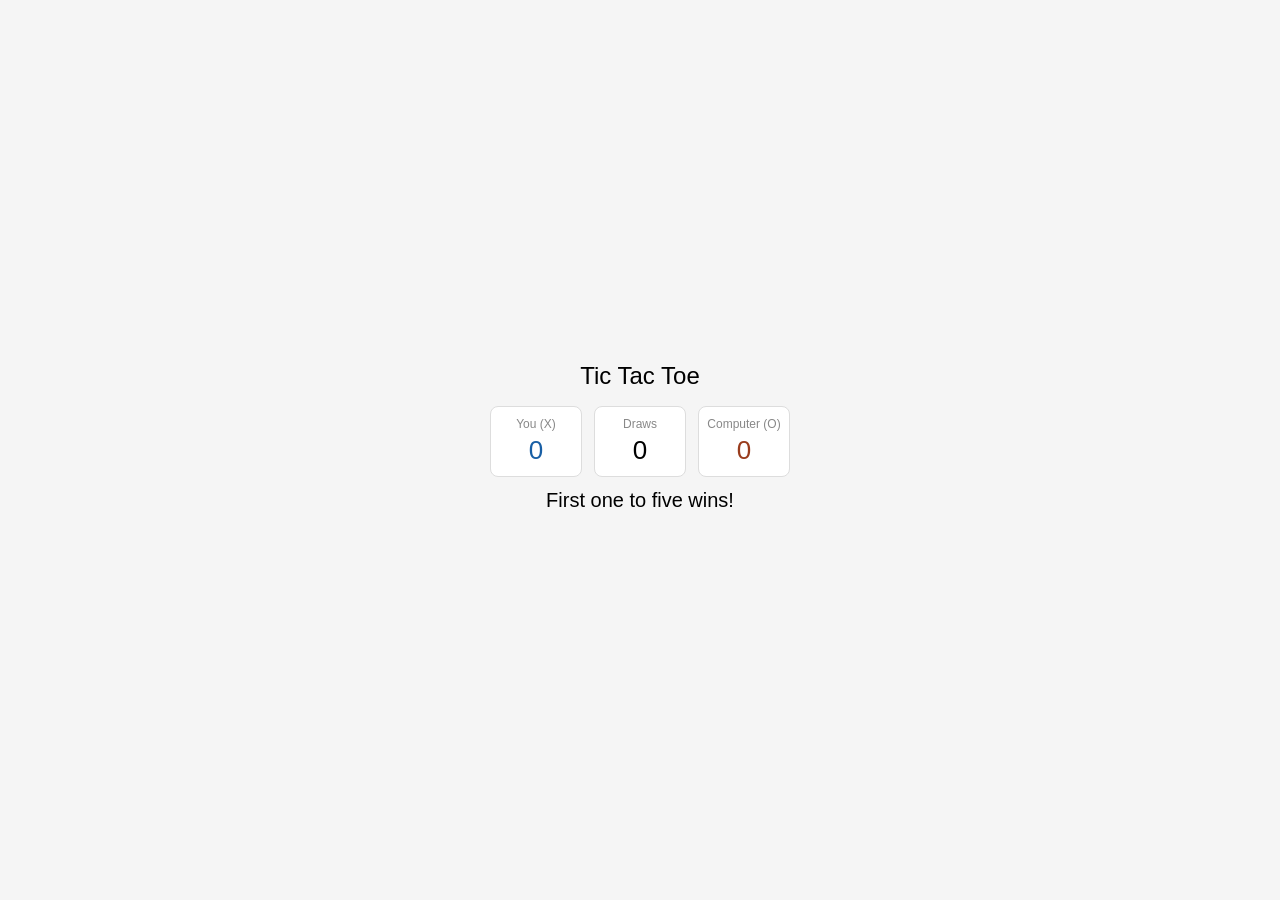
<file: ai.html>
<!DOCTYPE html>
<html lang="en">
<head>
<meta charset="UTF-8">
<meta name="viewport" content="width=device-width, initial-scale=1.0">
<title>Tic Tac Toe</title>
<style>
  body { font-family: sans-serif; display: flex; flex-direction: column; align-items: center; justify-content: center; min-height: 100vh; margin: 0; background: #f5f5f5; }
  h1 { font-size: 24px; font-weight: 500; margin-bottom: 0.5rem; }
  .scoreboard { display: flex; justify-content: center; gap: 12px; width: 300px; margin: 0.5rem auto; }
  .score-card { flex: 1; background: #fff; border: 1px solid #ddd; border-radius: 8px; padding: 10px 8px; text-align: center; }
  .score-label { font-size: 12px; color: #888; margin-bottom: 4px; }
  .score-val { font-size: 26px; font-weight: 500; }
  .score-val.you { color: #185FA5; }
  .score-val.cpu { color: #993C1D; }
  .board { display: grid; grid-template-columns: repeat(3, 1fr); gap: 10px; width: 300px; margin: 1rem auto; }
  .cell { aspect-ratio: 1; background: #fff; border: 1px solid #ddd; border-radius: 8px; font-size: 48px; font-weight: 500; cursor: pointer; display: flex; align-items: center; justify-content: center; transition: background 0.15s; }
  .cell:hover:not(.taken) { background: #f0f0f0; }
  .cell.taken { cursor: default; }
  .cell.x-cell { color: #185FA5; }
  .cell.o-cell { color: #993C1D; }
  .cell.win-cell { background: #ddeeff; }
  .status { font-size: 20px; font-weight: 500; min-height: 30px; margin: 0.25rem 0; }
  button { margin-top: 1rem; padding: 10px 28px; font-size: 15px; border-radius: 8px; border: 1px solid #ccc; background: #fff; cursor: pointer; }
  button:hover { background: #f0f0f0; }
</style>
</head>
<body>
<h1>Tic Tac Toe</h1>
<div class="scoreboard">
  <div class="score-card">
    <div class="score-label">You (X)</div>
    <div class="score-val you" id="score-you">0</div>
  </div>
  <div class="score-card">
    <div class="score-label">Draws</div>
    <div class="score-val" id="score-draw">0</div>
  </div>
  <div class="score-card">
    <div class="score-label">Computer (O)</div>
    <div class="score-val cpu" id="score-cpu">0</div>
  </div>
</div>
<p class="status" id="status"></p>
<div class="board" id="board"></div>
<button id="restart" style="display:none">Play again</button>
<script>
const WIN_LINES = [[0,1,2],[3,4,5],[6,7,8],[0,3,6],[1,4,7],[2,5,8],[0,4,8],[2,4,6]];
let board, gameOver, playerTurn;
let scores = { you: 0, cpu: 0, draw: 0 };
let roundCount = 0;
const WIN_LIMIT = 5;
let matchOver = false;

function init() {
  board = Array(9).fill(null);
  gameOver = false;
  roundCount++;
  playerTurn = (roundCount % 2 === 1);
  document.getElementById('restart').style.display = 'none';

  if (playerTurn) {
    document.getElementById('status').textContent = 'Your turn — pick a square';
    render();
  } else {
    document.getElementById('status').textContent = 'Computer goes first…';
    render();
    setTimeout(computerMove, 700);
  }
}

function render() {
  const el = document.getElementById('board');
  el.innerHTML = '';
  board.forEach((v, i) => {
    const cell = document.createElement('div');
    cell.className = 'cell' + (v ? ' taken' : '') + (v === 'X' ? ' x-cell' : v === 'O' ? ' o-cell' : '');
    cell.textContent = v || '';
    if (!v && !gameOver && playerTurn) cell.onclick = () => playerMove(i);
    el.appendChild(cell);
  });
}

function updateScoreboard() {
  document.getElementById('score-you').textContent = scores.you;
  document.getElementById('score-cpu').textContent = scores.cpu;
  document.getElementById('score-draw').textContent = scores.draw;
}

function checkWinner(b) {
  for (const [a, c, d] of WIN_LINES) {
    if (b[a] && b[a] === b[c] && b[a] === b[d]) return { winner: b[a], line: [a, c, d] };
  }
  if (b.every(v => v)) return { winner: 'draw' };
  return null;
}

function highlight(line) {
  const cells = document.querySelectorAll('.cell');
  line.forEach(i => cells[i].classList.add('win-cell'));
}

function endGame(result) {
  gameOver = true;
  const status = document.getElementById('status');
  const restartBtn = document.getElementById('restart');

  if (result.winner === 'X') {
    scores.you++;
    highlight(result.line);
    status.textContent = 'You win!';
  } 
  else if (result.winner === 'O') {
    scores.cpu++;
    highlight(result.line);
    status.textContent = 'You lose!';
  } 
  else {
    scores.draw++;
    status.textContent = "It's a draw!";
  }

  updateScoreboard();

  // CHECK MATCH WIN
  if (scores.you === WIN_LIMIT || scores.cpu === WIN_LIMIT) {
    matchOver = true;

    if (scores.you === WIN_LIMIT) {
      status.textContent = "🎉 You won the match!";
    } else {
      status.textContent = "💻 Computer won the match!";
    }

    restartBtn.textContent = "Play Again (New Match)";
    restartBtn.style.display = 'block';
    restartBtn.onclick = resetMatch;
    return;
  }

  restartBtn.style.display = 'block';
  restartBtn.textContent = "Play again";
  restartBtn.onclick = init;
}

function resetMatch() {
  scores = { you: 0, cpu: 0, draw: 0 };
  updateScoreboard();
  roundCount = 0;
  matchOver = false;
  init();
}

function playerMove(i) {
  if (board[i] || gameOver || !playerTurn) return;
  board[i] = 'X';
  playerTurn = false;
  render();
  const result = checkWinner(board);
  if (result) { endGame(result); return; }
  document.getElementById('status').textContent = 'Computer is thinking…';
  setTimeout(computerMove, 500);
}

function computerMove() {
  const move = bestMove(board);
  if (move === null) return;
  board[move] = 'O';
  playerTurn = true;
  render();
  const result = checkWinner(board);
  if (result) { endGame(result); return; }
  document.getElementById('status').textContent = 'Your turn — pick a square';
}

function minimax(b, isMax) {
  const r = checkWinner(b);
  if (r) { if (r.winner === 'O') return 10; if (r.winner === 'X') return -10; return 0; }
  const empty = b.map((v,i) => v ? null : i).filter(i => i !== null);
  if (!empty.length) return 0;
  let best = isMax ? -Infinity : Infinity;
  for (const i of empty) {
    b[i] = isMax ? 'O' : 'X';
    const score = minimax(b, !isMax);
    b[i] = null;
    best = isMax ? Math.max(best, score) : Math.min(best, score);
  }
  return best;
}

function bestMove(b) {
  const empty = b.map((v,i) => v ? null : i).filter(i => i !== null);
  if (!empty.length) return null;
  let best = -Infinity, move = empty[0];
  for (const i of empty) {
    b[i] = 'O';
    const score = minimax(b, false);
    b[i] = null;
    if (score > best) { best = score; move = i; }
  }
  return move;
}

document.getElementById('restart').onclick = init;

document.getElementById('status').textContent = 'First one to five wins!';
setTimeout(init, 3000);
</script>

</body>
</html>
</file>
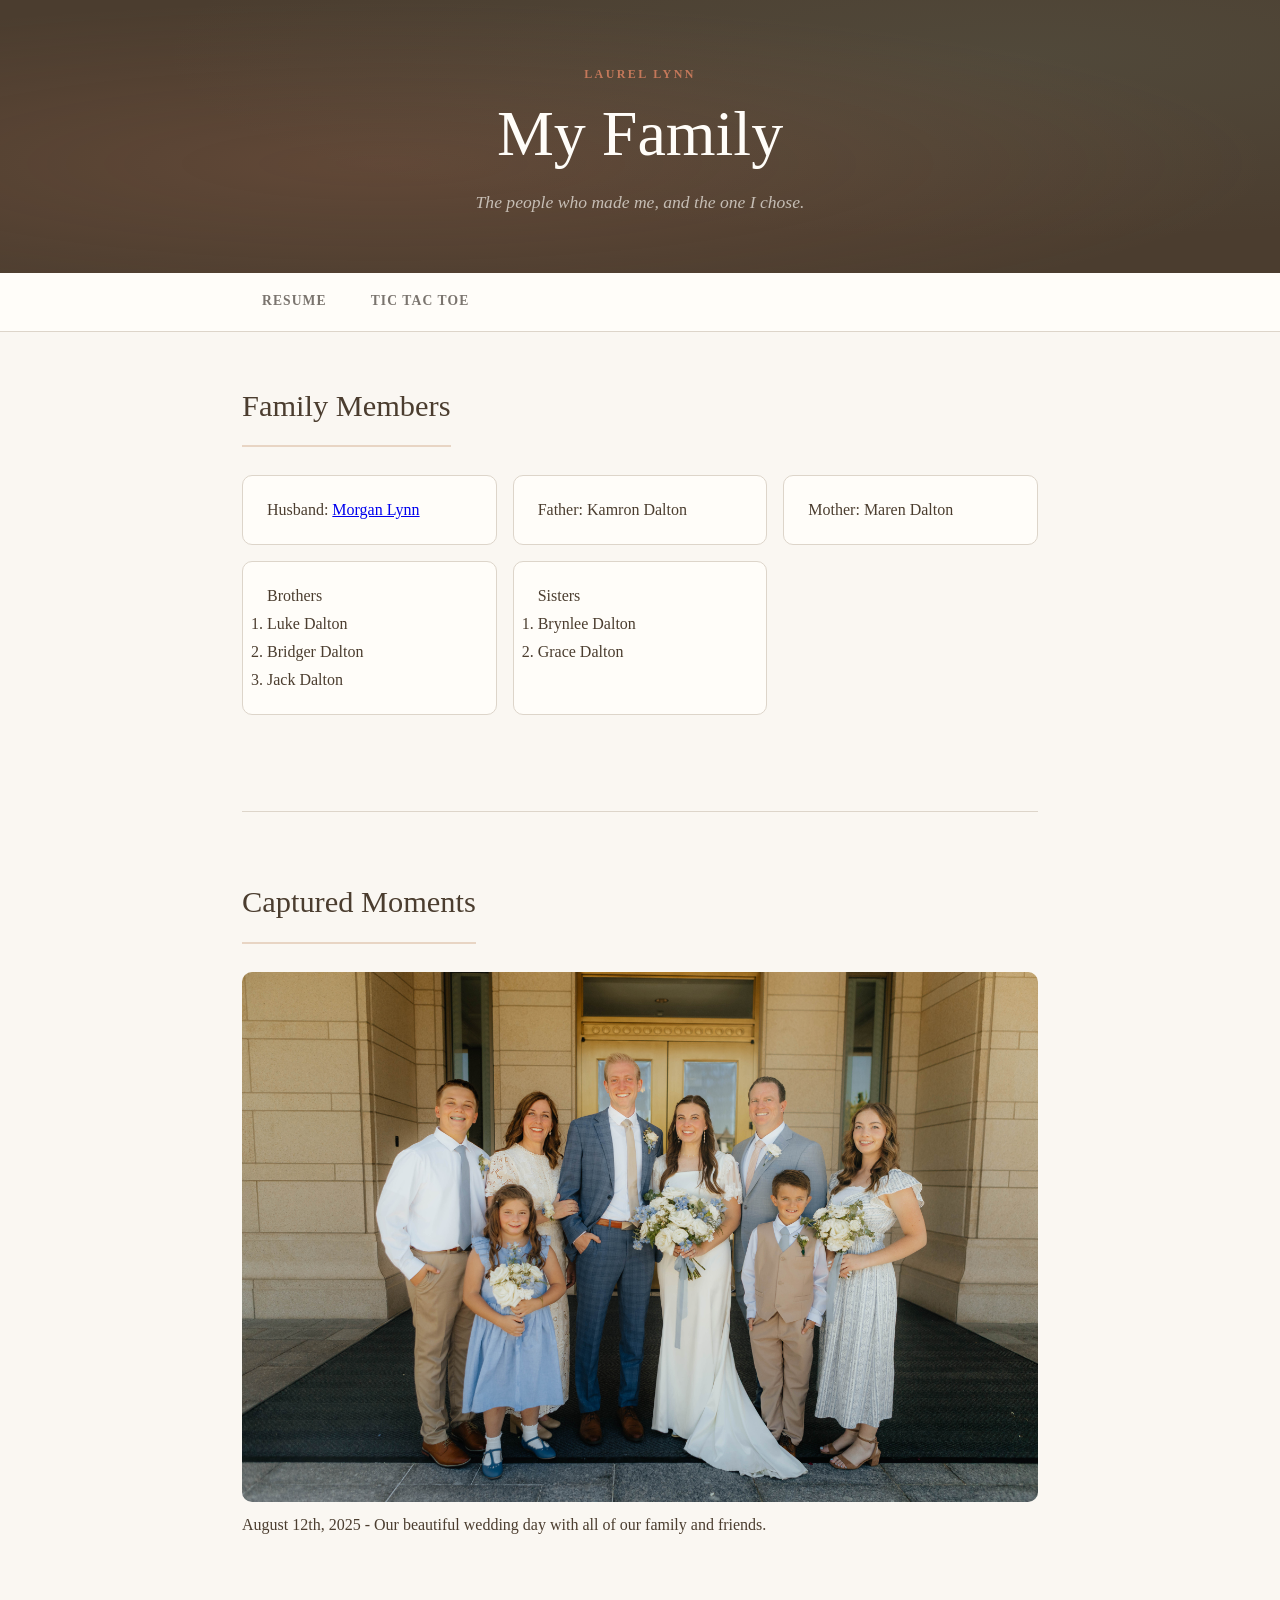
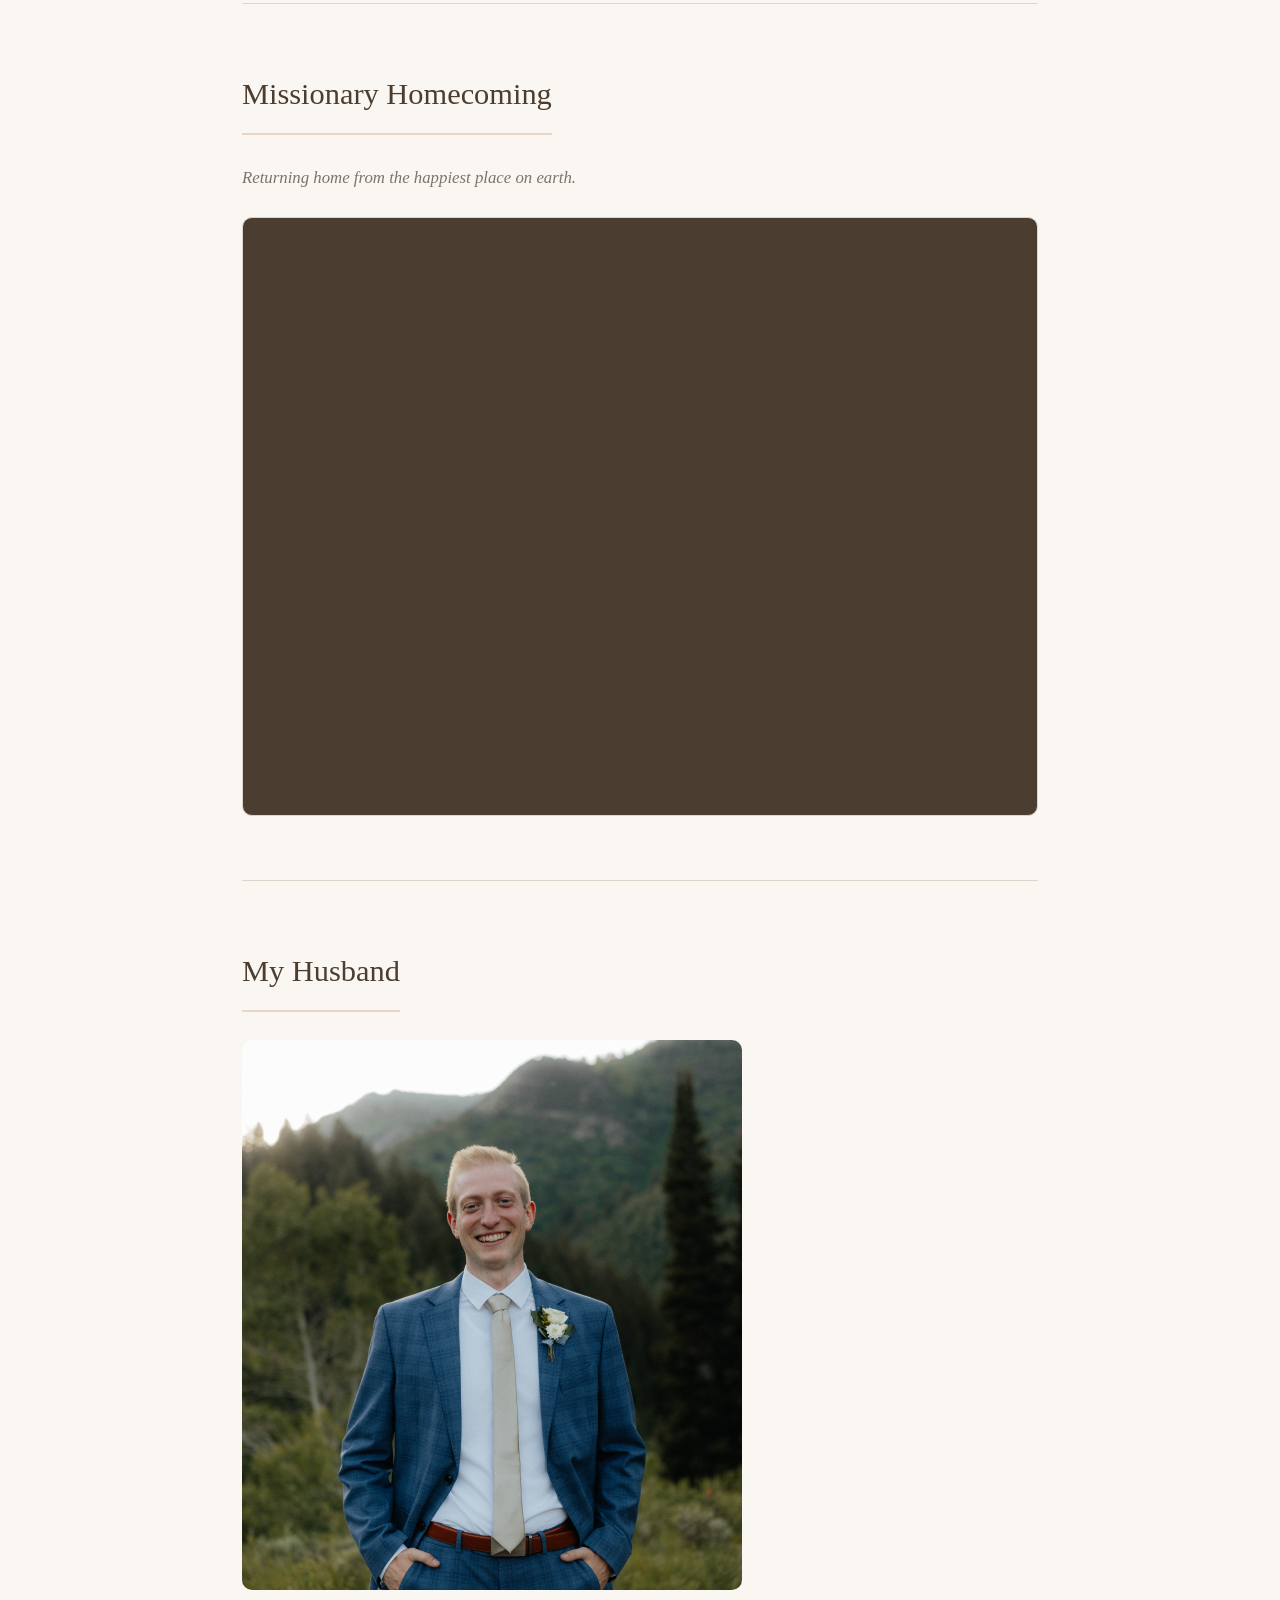
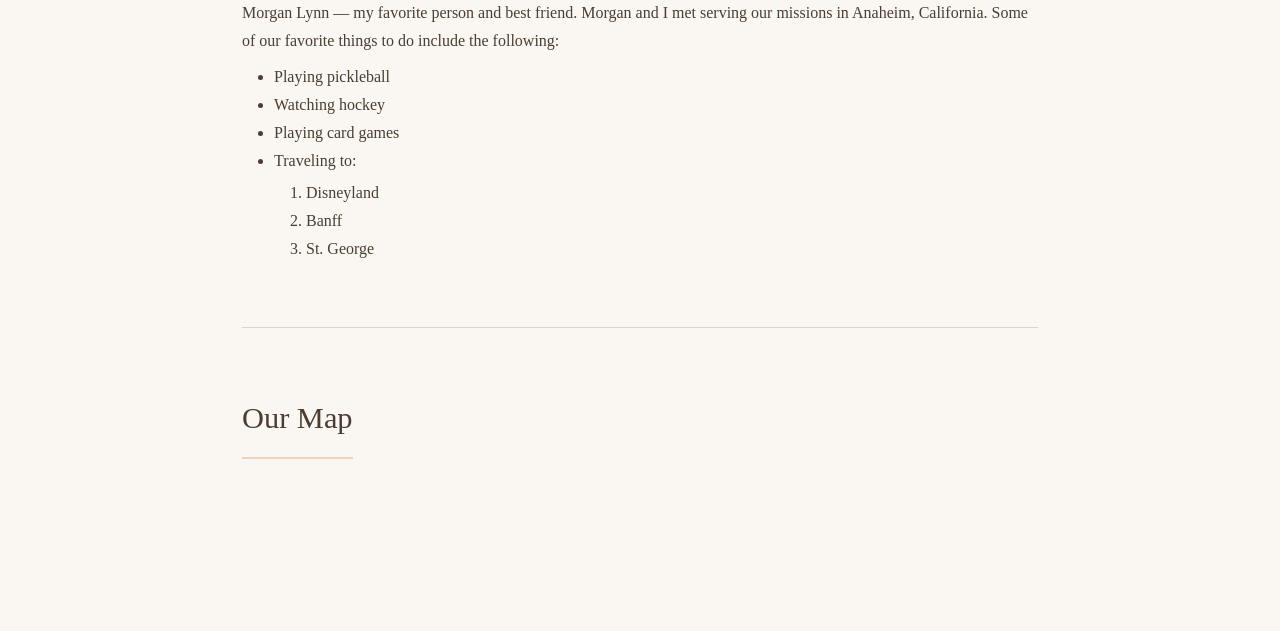
<file: fromScratch.html>
<!DOCTYPE html>
<html lang="en">
<head>
    <meta charset="UTF-8">
    <meta name="viewport" content="width=device-width, initial-scale=1.0">
    <title>My Family | Laurel Lynn</title>
    <link rel="stylesheet" type="text/css" href="../css/myStyles.css">
    <link rel="preconnect" href="https://fonts.googleapis.com">
    <link rel="preconnect" href="https://fonts.gstatic.com" crossorigin>
    <link href="https://fonts.googleapis.com/css2?family=Playfair+Display:ital,wght@0,400;0,600;1,400&family=Lato:wght@300;400;700&display=swap" rel="stylesheet">
</head>
<body>

    <header class="site-header">
        <div class="header-inner">
            <p class="site-eyebrow">Laurel Lynn</p>
            <h1 class="site-title">My Family</h1>
            <p class="site-tagline">The people who made me, and the one I chose.</p>
        </div>
    </header>

    <nav class="site-nav">
        <div class="nav-inner">
            <a href="../index.html">Resume</a>
            <a href="ai.html">Tic Tac Toe</a>

        </div>
    </nav>

    <main class="site-main">

        <!-- Family Members Section -->
        <section class="content-section">
            <h2 class="section-title">Family Members</h2>
            <div class="family-grid">

                <div class="family-card husband-card">
                    <span class="card-label">Husband:</span>
                    <a href="#morgan-photo" class="family-name-link">Morgan Lynn</a>
                </div>

                <div class="family-card">
                    <span class="card-label">Father:</span>
                    <span class="family-name">Kamron Dalton</span>
                </div>

                <div class="family-card">
                    <span class="card-label">Mother:</span>
                    <span class="family-name">Maren Dalton</span>
                </div>

                <div class="family-card siblings-card">
                    <span class="card-label">Brothers</span>
                    <ol class="sibling-list">
                        <li>Luke Dalton</li>
                        <li>Bridger Dalton</li>
                        <li>Jack Dalton</li>
                    </ol>
                </div>

                <div class="family-card siblings-card">
                    <span class="card-label">Sisters</span>
                    <ol class="sibling-list">
                        <li>Brynlee Dalton</li>
                        <li>Grace Dalton</li>
                    </ol>
                </div>
            </div>
        </section>

        <!-- Wedding Photo Section -->
        <section class="content-section photo-section">
            <h2 class="section-title">Captured Moments</h2>
            <div class="photo-frame">
                <img src="../assets/img/WedL&MPart1-129 copy.jpg" alt="Family Wedding Photo" class="hero-photo">
                <p class="photo-caption">August 12th, 2025 - Our beautiful wedding day with all of our family and friends.</p>
            </div>
        </section>

        <!-- Video Section -->
        <section class="content-section">
            <h2 class="section-title">Missionary Homecoming</h2>
            <p class="section-intro">Returning home from the happiest place on earth.</p>
            <div class="video-wrapper">
                <iframe
                    src="https://www.youtube.com/embed/ZXV2NRz1iek?si=ar79hNtOFE_5ha5w"
                    title="Missionary Homecoming Video"
                    frameborder="0"
                    allow="accelerometer; autoplay; clipboard-write; encrypted-media; gyroscope; picture-in-picture; web-share"
                    referrerpolicy="strict-origin-when-cross-origin"
                    allowfullscreen>
                </iframe>
            </div>
        </section>

        <!-- Husband Section -->
        <section class="content-section husband-section">
            <h2 class="section-title">My Husband</h2>
            <div class="husband-layout">
                <div class="husband-photo-wrap">
                    <img id="morgan-photo" src="../assets/img/morgan31.jpg" alt="Photo of Morgan Lynn" class="portrait-photo">
                </div>
                <div class="husband-text">
                    <p>Morgan Lynn — my favorite person and best friend. Morgan and I met serving our missions in Anaheim, California. Some of our favorite things to do include the following:</p>
                    <ul>
                        <li>Playing pickleball</li>
                        <li>Watching hockey</li>
                        <li>Playing card games</li>

                        <li>Traveling to: 
                            <ol>
                                <li>Disneyland</li>
                                <li>Banff</li>
                                <li>St. George</li>
                            </ol>
                        </li>
                    </ul>
                </div>
            </div>
        </section>

        <!-- Map Section -->
        <section class="content-section map-section">
            <h2 class="section-title">Our Map</h2>
            <div class="tableau-wrapper">
                <div class='tableauPlaceholder' id='viz1776742415502' style='position: relative'>
                    <noscript>
                        <a href='#'><img alt='Map2' src='https://public.tableau.com/static/images/Bo/Book2_12124/Map2/1_rss.png' style='border: none' /></a>
                    </noscript>
                    <object class='tableauViz' style='display:none;'>
                        <param name='host_url' value='https%3A%2F%2Fpublic.tableau.com%2F' />
                        <param name='embed_code_version' value='3' />
</file>
<file: css/myStyles.css>
/* ============================================================
   myStyles.css — Laurel Lynn Family Site
   Warm editorial aesthetic | Playfair Display + Lato
   ============================================================ */

/* ---------- Reset & Base ---------- */
*, *::before, *::after {
    box-sizing: border-box;
    margin: 0;
    padding: 0;
}

:root {
    --cream:        #FAF7F2;
    --warm-white:   #FFFDF9;
    --parchment:    #F0EAE0;
    --blush:        #E8D5C4;
    --terracotta:   #C4785A;
    --terracotta-dk:#9E5C42;
    --sage:         #7A9E8A;
    --charcoal:     #4b3d2f;
    --mid-gray:     #7A746E;
    --light-border: #DDD5CA;

   font font-family: Arial, "Helvetica Neue", Helvetica, sans-serif;

    --max-width: 860px;
    --section-gap: 4rem;
}

html {
    scroll-behavior: smooth;
}

img {
    max-width: 100%;       /* never overflow their container */
    object-fit: cover;     /* crop to fill the box cleanly */
    object-position: center; /* focus on the center of the image */
    border-radius: 10px;
}

#morgan-photo {
    width: 500px;
    height: 550px;
    object-fit: cover;
    border-radius: 10px;
}

.video-wrapper {
    position: relative;
    padding-bottom: 75%;  /* increase from 56.25% — try 75% or higher */
    height: 0;
    overflow: hidden;
    border-radius: 10px;
    border: 1px solid var(--light-border);
    background: var(--charcoal);
}

.video-wrapper iframe {
    position: absolute;
    top: 0;
    left: 0;
    width: 100%;
    height: 100%;
    border: none;
}

body {
    background-color: var(--cream);
    color: var(--charcoal);
    font-family: var(--font-sans);
    font-size: 16px;
    line-height: 1.75;
    font-weight: 300;
}

/* ---------- Header ---------- */
.site-header {
    background-color: var(--charcoal);
    color: var(--warm-white);
    text-align: center;
    padding: 4rem 2rem 3.5rem;
    position: relative;
    overflow: hidden;
}

.site-header::before {
    content: '';
    position: absolute;
    inset: 0;
    background: radial-gradient(ellipse at 30% 60%, rgba(196,120,90,0.18) 0%, transparent 70%),
                radial-gradient(ellipse at 80% 20%, rgba(122,158,138,0.12) 0%, transparent 60%);
    pointer-events: none;
}

.header-inner {
    position: relative;
    z-index: 1;
    max-width: var(--max-width);
    margin: 0 auto;
}

.site-eyebrow {
    font-family: var(--font-sans);
    font-size: 0.75rem;
    font-weight: 700;
    letter-spacing: 0.2em;
    text-transform: uppercase;
    color: var(--terracotta);
    margin-bottom: 0.75rem;
}

.site-title {
    font-family: var(--font-serif);
    font-size: clamp(2.5rem, 6vw, 4rem);
    font-weight: 400;
    line-height: 1.15;
    color: var(--warm-white);
    margin-bottom: 1rem;
}

.site-tagline {
    font-family: var(--font-serif);
    font-style: italic;
    font-size: 1.1rem;
    color: rgba(255,253,249,0.65);
}

/* ---------- Navigation ---------- */
.site-nav {
    background-color: var(--warm-white);
    border-bottom: 1px solid var(--light-border);
    position: sticky;
    top: 0;
    z-index: 100;
}

.nav-inner {
    max-width: var(--max-width);
    margin: 0 auto;
    padding: 0 2rem;
    display: flex;
    gap: 0.25rem;
}

.site-nav a {
    display: inline-block;
    padding: 1rem 1.25rem;
    font-family: var(--font-sans);
    font-size: 0.85rem;
    font-weight: 700;
    letter-spacing: 0.08em;
    text-transform: uppercase;
    color: var(--mid-gray);
    text-decoration: none;
    border-bottom: 2px solid transparent;
    transition: color 0.2s, border-color 0.2s;
}

.site-nav a:hover {
    color: var(--terracotta);
    border-bottom-color: var(--terracotta);
}

/* ---------- Main Content ---------- */
.site-main {
    max-width: var(--max-width);
    margin: 0 auto;
    padding: 3rem 2rem 5rem;
}

.content-section {
    margin-bottom: var(--section-gap);
    padding-bottom: var(--section-gap);
    border-bottom: 1px solid var(--light-border);
}

.content-section:last-child {
    border-bottom: none;
    margin-bottom: 0;
}

.section-title {
    font-family: var(--font-serif);
    font-size: 1.9rem;
    font-weight: 400;
    color: var(--charcoal);
    margin-bottom: 1.75rem;
    padding-bottom: 0.75rem;
    border-bottom: 2px solid var(--blush);
    display: inline-block;
}

.section-intro {
    font-size: 1.05rem;
    color: var(--mid-gray);
    font-style: italic;
    margin-bottom: 1.5rem;
}

ul ul, ul ol, ol ul, ol ol {
    padding-left: 2rem;
    margin-top: 0.25rem;
}

p + ul, p + ol {
    padding-left: 2rem;
    margin-top: 0.5rem;
}

/* ---------- Family Cards ---------- */
.family-grid {
    display: grid;
    grid-template-columns: repeat(auto-fill, minmax(200px, 1fr));
    gap: 1rem;
    margin-bottom: 2rem;
}

.family-card {
    background: var(--warm-white);
    border: 1px solid var(--light-border);
    border-radius: 10px;
    padding: 1.25rem 1.5rem;
    transition: box-shadow 0.2s, transform 0.2s;
}

.family-card:hover {
    box-shadow: 0 4px 20px rgba(58,53,48,0.0
</file>
